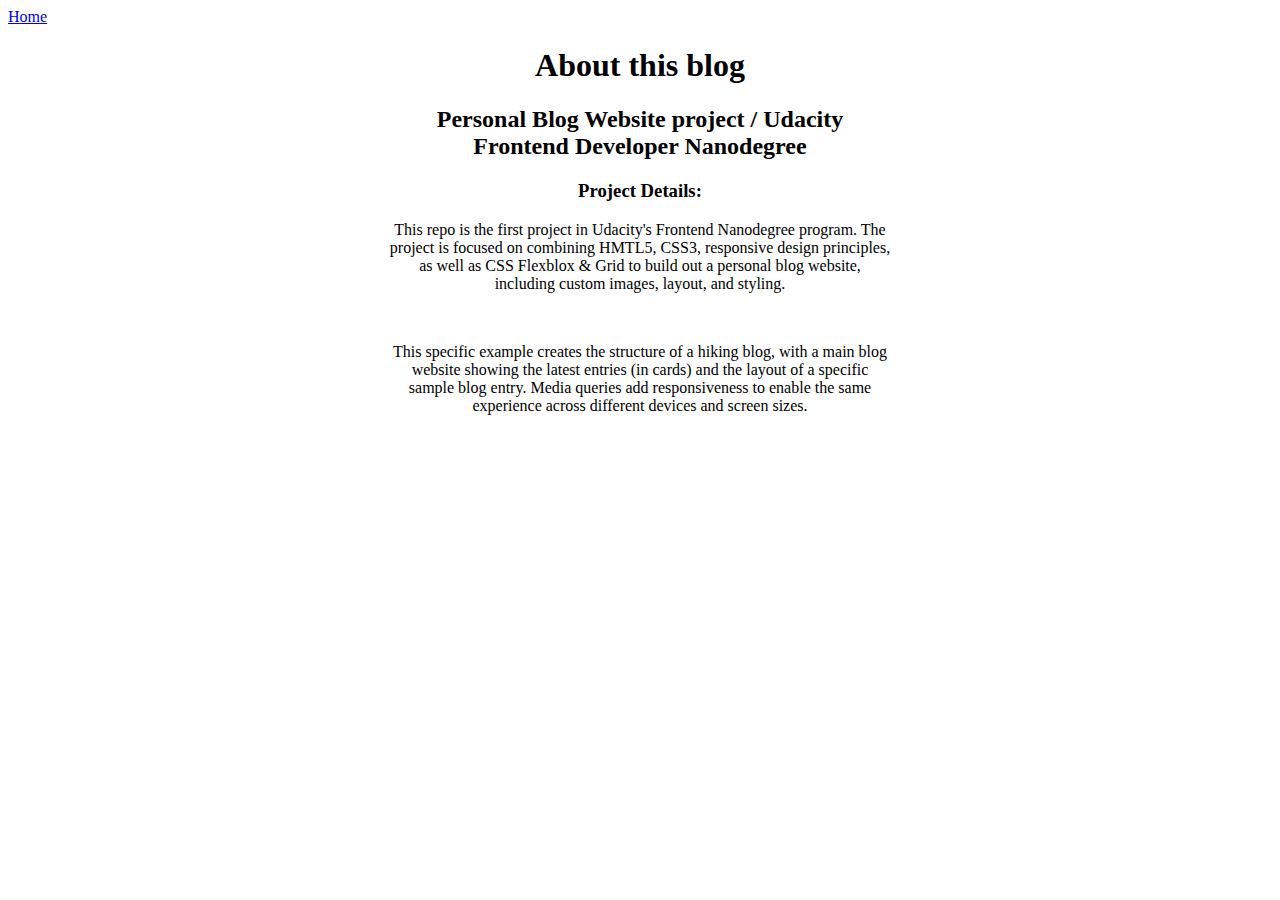
<file: blog-pages/about.html>
<!DOCTYPE html>
<html>
<head>
  <meta charset="utf-8"/>
  <title>About this blog</title>
</head>

<body>
  <a href="../index.html" class="home-btn-posts">Home</a>
  <div style="text-align: center; width: 40%; margin:0 auto;">
    <h1>About this blog</h1>
    <h2>Personal Blog Website project / Udacity Frontend Developer Nanodegree</h2>
    <h3>Project Details:</h3>
    <p>This repo is the first project in Udacity's Frontend Nanodegree program. The project is focused on combining HMTL5, CSS3, responsive design principles, as well as CSS Flexblox & Grid to build out a personal blog website, including custom images, layout, and styling.</p>
    <br>
    <p>This specific example creates the structure of a hiking blog, with a main blog website showing the latest entries (in cards) and the layout of a specific sample blog entry. Media queries add responsiveness to enable the same experience across different devices and screen sizes.</p>
  </div>
</body>
</html>
</file>
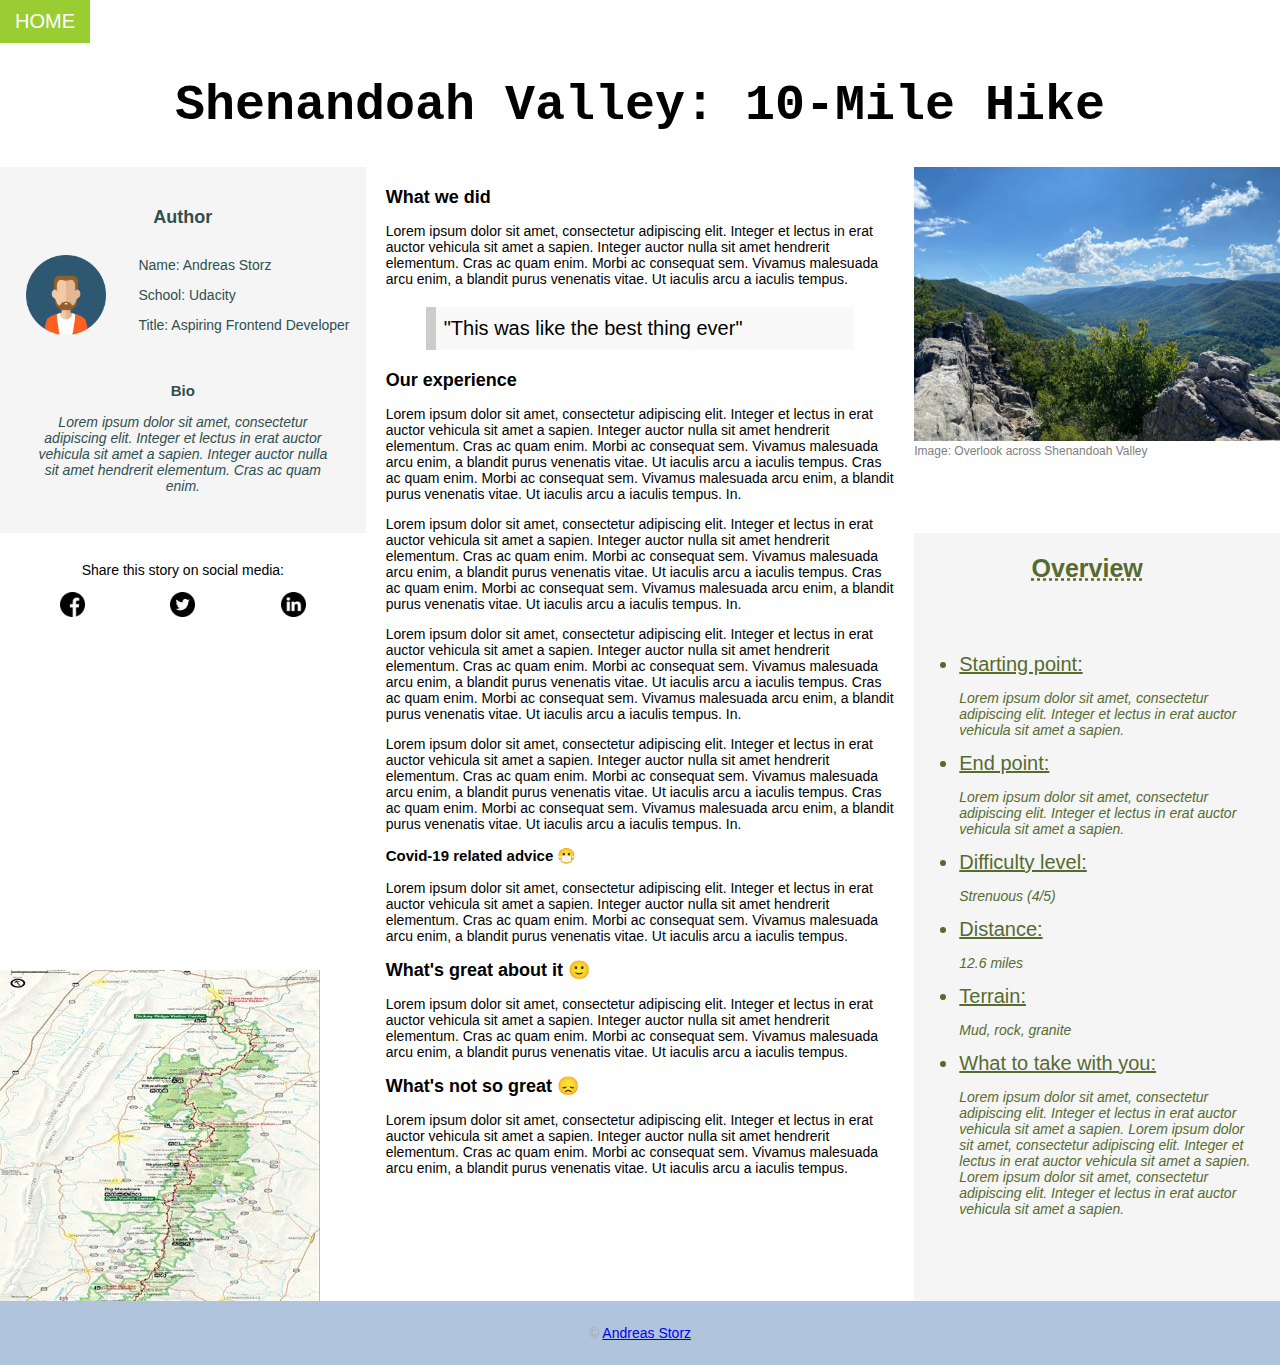
<file: blog-pages/blog-1.html>
<!DOCTYPE html>
<html>
<head>
  <meta charset="utf-8"/>
  <meta name="viewport" content="width=device-width, initial-scale=1">
  <title>Shenandoah Valley</title>
  <link rel="stylesheet" href="../css/style-blog-1.css">
</head>

<body>
  <header class="blog-header">
    <nav>
      <a href="../index.html" class="home-btn-posts">home</a>
    </nav>
  </header>

  <div class="blog-container">
    <div class="blog-title">
      <h1>Shenandoah Valley: 10-Mile Hike</h1>
    </div>
    <div class="bio">
      <h2>Author</h2>
      <div id="author-info">
        <img src="../images/avatars/avatar-m.png" class="avatar" alt="Avatar" />
        <div id="author-details">
          <p>Name: Andreas Storz</p>
          <p>School: Udacity</p>
          <p>Title: Aspiring Frontend Developer</p>
        </div>
      </div>
      <div id="short-bio">
        <h3>Bio</h3>
        <p>Lorem ipsum dolor sit amet, consectetur adipiscing elit. Integer et lectus in erat auctor vehicula sit amet a sapien. Integer auctor nulla sit amet hendrerit elementum. Cras ac quam enim.</p>
      </div>
    </div>
    <div class="blog-social">
      <p>Share this story on social media: </p>
      <div class="blog-social-icons">
        <a href="https://facebook.com" target="_blank">
          <img src="../images/social-sharing/facebook.png" class="" alt="Facebook icon" />
        </a>
        <a href="https://twitter.com" target="_blank">
          <img src="../images/social-sharing/twitter.png" class="" alt="Twitter icon" />
        </a>
        <a href="https://linkedin.com" target="_blank">
          <img src="../images/social-sharing/linkedin.png" class="" alt="LinkedIn icon" />
        </a>
      </div>
    </div>
    <div class="blog-image">
      <img src="../images/IMG_01.jpeg" alt="Shenandoah Valley">
      <figcaption>Image: Overlook across Shenandoah Valley</figcaption>
    </div>
    <article class="blog-main-content">
      <section>
        <h2>What we did</h2>
        <p>Lorem ipsum dolor sit amet, consectetur adipiscing elit. Integer et lectus in erat auctor vehicula sit amet a sapien. Integer auctor nulla sit amet hendrerit elementum. Cras ac quam enim. Morbi ac consequat sem. Vivamus malesuada arcu enim, a blandit purus venenatis vitae. Ut iaculis arcu a iaculis tempus.</p>
      </section>
      <blockquote>"This was like the best thing ever"</blockquote>
      <section>
        <h2>Our experience</h2>
        <p>Lorem ipsum dolor sit amet, consectetur adipiscing elit. Integer et lectus in erat auctor vehicula sit amet a sapien. Integer auctor nulla sit amet hendrerit elementum. Cras ac quam enim. Morbi ac consequat sem. Vivamus malesuada arcu enim, a blandit purus venenatis vitae. Ut iaculis arcu a iaculis tempus. Cras ac quam enim. Morbi ac consequat sem. Vivamus malesuada arcu enim, a blandit purus venenatis vitae. Ut iaculis arcu a iaculis tempus. In.</p>
        <p>Lorem ipsum dolor sit amet, consectetur adipiscing elit. Integer et lectus in erat auctor vehicula sit amet a sapien. Integer auctor nulla sit amet hendrerit elementum. Cras ac quam enim. Morbi ac consequat sem. Vivamus malesuada arcu enim, a blandit purus venenatis vitae. Ut iaculis arcu a iaculis tempus. Cras ac quam enim. Morbi ac consequat sem. Vivamus malesuada arcu enim, a blandit purus venenatis vitae. Ut iaculis arcu a iaculis tempus. In.</p>
        <p>Lorem ipsum dolor sit amet, consectetur adipiscing elit. Integer et lectus in erat auctor vehicula sit amet a sapien. Integer auctor nulla sit amet hendrerit elementum. Cras ac quam enim. Morbi ac consequat sem. Vivamus malesuada arcu enim, a blandit purus venenatis vitae. Ut iaculis arcu a iaculis tempus. Cras ac quam enim. Morbi ac consequat sem. Vivamus malesuada arcu enim, a blandit purus venenatis vitae. Ut iaculis arcu a iaculis tempus. In.</p>
        <p>Lorem ipsum dolor sit amet, consectetur adipiscing elit. Integer et lectus in erat auctor vehicula sit amet a sapien. Integer auctor nulla sit amet hendrerit elementum. Cras ac quam enim. Morbi ac consequat sem. Vivamus malesuada arcu enim, a blandit purus venenatis vitae. Ut iaculis arcu a iaculis tempus. Cras ac quam enim. Morbi ac consequat sem. Vivamus malesuada arcu enim, a blandit purus venenatis vitae. Ut iaculis arcu a iaculis tempus. In.</p>
        <h3>Covid-19 related advice &#128567</h3>
        <p>Lorem ipsum dolor sit amet, consectetur adipiscing elit. Integer et lectus in erat auctor vehicula sit amet a sapien. Integer auctor nulla sit amet hendrerit elementum. Cras ac quam enim. Morbi ac consequat sem. Vivamus malesuada arcu enim, a blandit purus venenatis vitae. Ut iaculis arcu a iaculis tempus.</p>
      </section>
      <section>
        <h2>What's great about it &#128578</h2>
        <p>Lorem ipsum dolor sit amet, consectetur adipiscing elit. Integer et lectus in erat auctor vehicula sit amet a sapien. Integer auctor nulla sit amet hendrerit elementum. Cras ac quam enim. Morbi ac consequat sem. Vivamus malesuada arcu enim, a blandit purus venenatis vitae. Ut iaculis arcu a iaculis tempus.</p>
        <h2>What's not so great &#128542</h2>
        <p>Lorem ipsum dolor sit amet, consectetur adipiscing elit. Integer et lectus in erat auctor vehicula sit amet a sapien. Integer auctor nulla sit amet hendrerit elementum. Cras ac quam enim. Morbi ac consequat sem. Vivamus malesuada arcu enim, a blandit purus venenatis vitae. Ut iaculis arcu a iaculis tempus.</p>
      </section>
    </article>
    <div class="blog-overview">
      <h2 id="blog-overview-header">Overview</h2>
      <ul>
        <li class="summary-list">Starting point:
          <p>Lorem ipsum dolor sit amet, consectetur adipiscing elit. Integer et lectus in erat auctor vehicula sit amet a sapien.</p>
        </li>
        <li class="summary-list">End point:
          <p>Lorem ipsum dolor sit amet, consectetur adipiscing elit. Integer et lectus in erat auctor vehicula sit amet a sapien.</p>
        </li>
        <li class="summary-list">Difficulty level:<br>
          <p>Strenuous (4/5)</p>
        </li>
        <li class="summary-list">Distance:<br>
          <p>12.6 miles</p>
        </li>
        <li class="summary-list">Terrain:<br>
          <p>Mud, rock, granite</p>
        </li>
        <li class="summary-list">What to take with you:
          <p>Lorem ipsum dolor sit amet, consectetur adipiscing elit. Integer et lectus in erat auctor vehicula sit amet a sapien. Lorem ipsum dolor sit amet, consectetur adipiscing elit. Integer et lectus in erat auctor vehicula sit amet a sapien. Lorem ipsum dolor sit amet, consectetur adipiscing elit. Integer et lectus in erat auctor vehicula sit amet a sapien.</p>
        </li>
      </ul>
    </div>
    <a href="http://npmaps.com/shenandoah/" target="_blank" class="blog-map"></a>
  </div>
  
  <footer>
    <p>&copy;
      <a href="https://github.com/astorz/" target="_blank">Andreas Storz</a>
    </p>
  </footer>
</body>
</html>
</file>
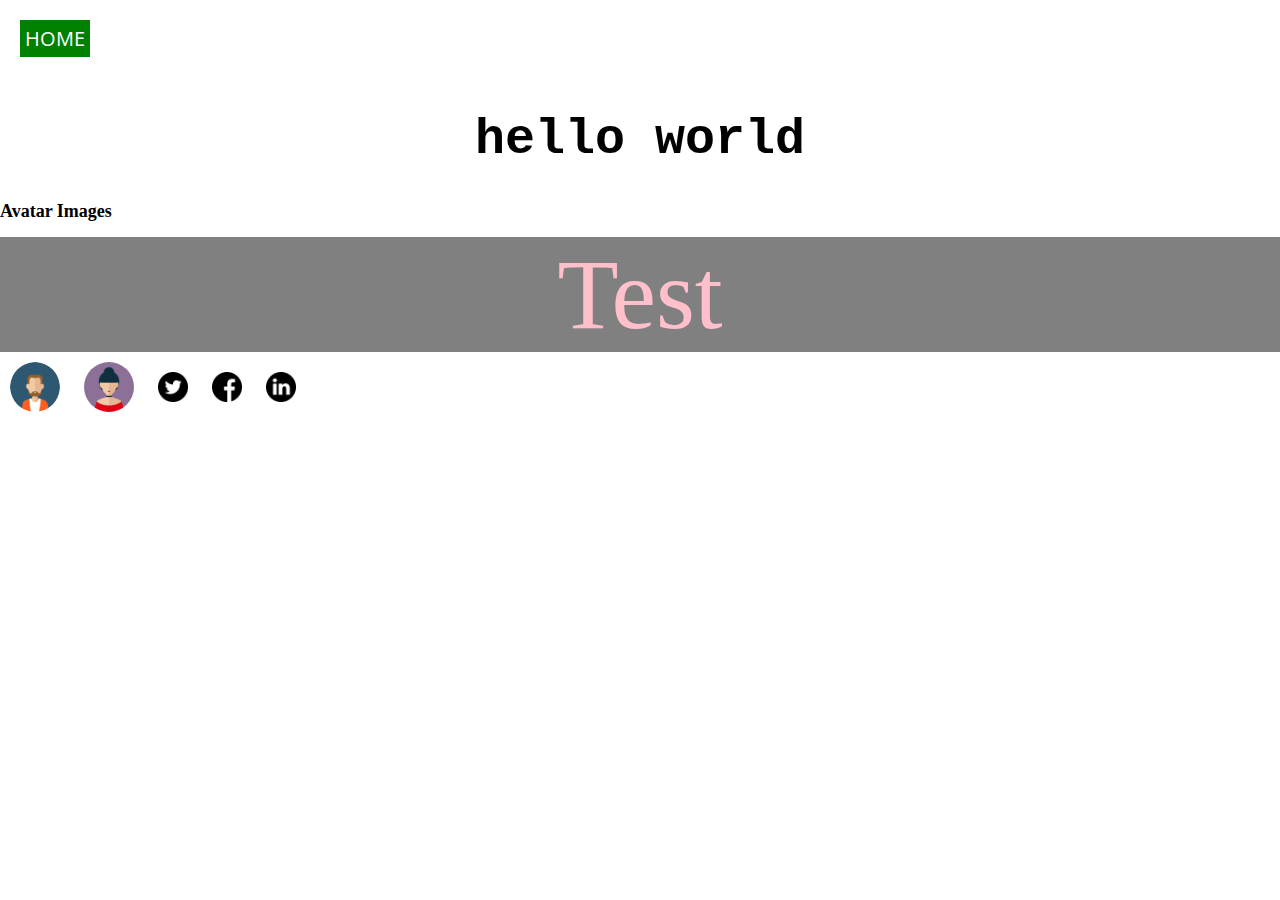
<file: blog-pages/blog-2.html>
<!DOCTYPE html>
<html>
<head>
  <meta charset="utf-8"/>
  <title>Best-Ever Hiking Blog</title>
  <link rel="stylesheet" href="../css/style.css">
  <link rel="stylesheet" href="https://cdnjs.cloudflare.com/ajax/libs/font-awesome/4.7.0/css/font-awesome.min.css">
</head>

<body>
  <a href="../index.html" class="home-btn-posts">home</a>
  <h1>hello world</h1>
  <h2>Avatar Images</h2>

  <div id="test">Test</div>

  <img src="../images/avatars/avatar-m.png" alt="Avatar" class="avatar">
  <img src="../images/avatars/avatar-f.png" alt="Avatar" class="avatar">

  <img src="../images/social-sharing/twitter.png" alt="twitter-icon" class="social">
  <img src="../images/social-sharing/facebook.png" alt="facebook-icon" class="social">
  <img src="../images/social-sharing/linkedin.png" alt="linkedin-icon" class="social">

</body>
</html>
</file>
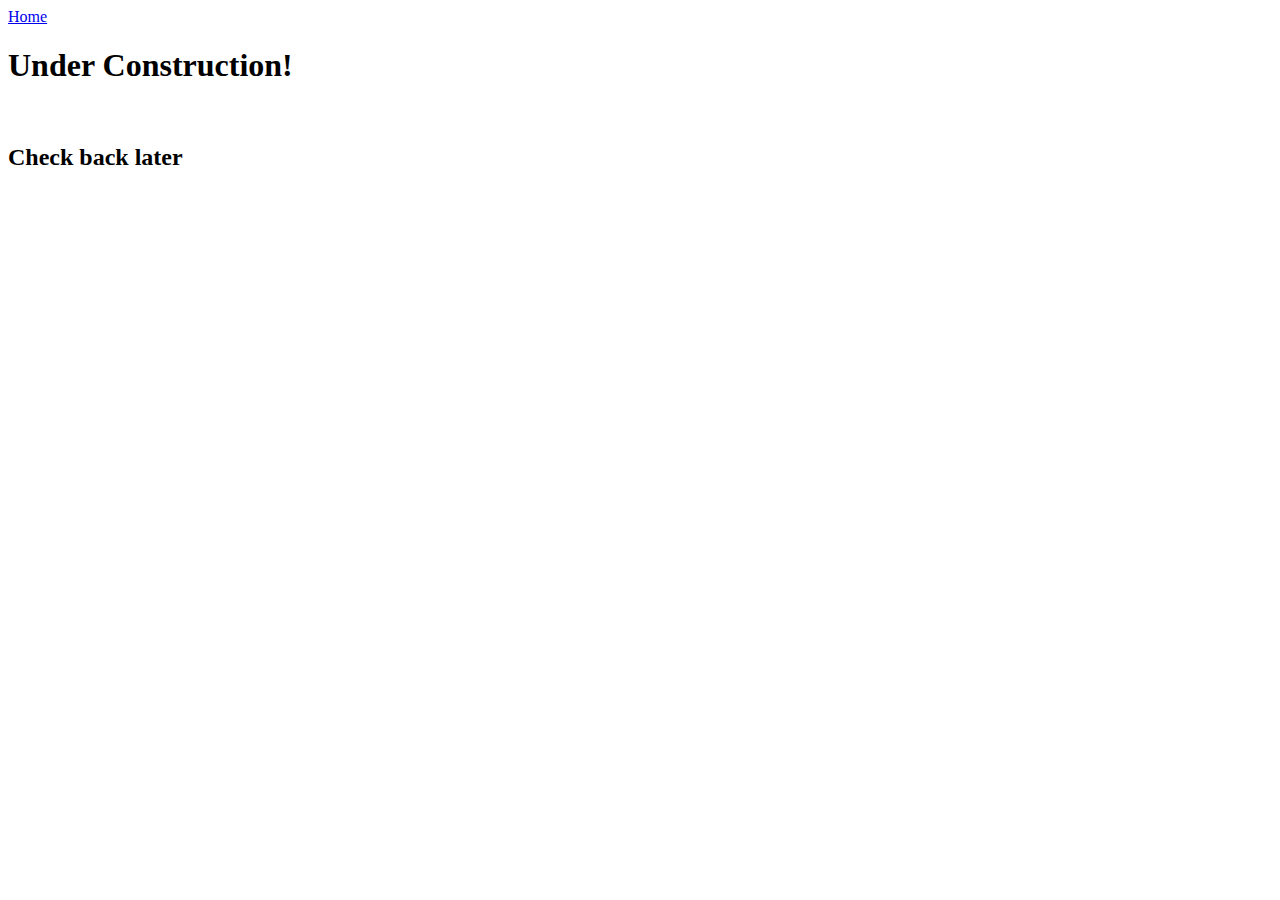
<file: blog-pages/under_construction.html>
<!DOCTYPE html>
<html>
<head>
  <meta charset="utf-8"/>
  <title>Under construction</title>
</head>

<body>
  <a href="../index.html" class="home-btn-posts">Home</a>
  <h1>Under Construction!</h1>
  <br>
  <h2>Check back later</h2>
</body>
</html>
</file>
<file: css/style-blog-1.css>
body {
  margin: 0;
}

.home-btn-posts {
  display: inline-block;
  /* note to self: above = important! */
  font-size: 20px;
  text-decoration: none;
  padding: 10px 15px;
  background-color: yellowgreen;
  color: white;
  text-transform: uppercase;
  font-family: "Open Sans", sans-serif;
}

.blog-title {
  grid-area: title;
}

h1 {
  font-size: 50px;
  text-align: center;
  font-family: 'Courier New', Courier, monospace;
  display: block;
}

h2 {
  font-size: 18px;
}

h3 {
  font-size: 15px;
}

p {
  font-size: 14px;
}

blockquote {
  background: #f9f9f9;
  border-left: 10px solid #ccc;
  padding: 10px 8px;
  font-size: 20px;
}

.blog-container {
  display: grid;
  grid-template-columns: auto;
  grid-template-rows: 100px auto 1fr auto auto auto;
  grid-template-areas:
    "title"
    "title"
    "title"
    "bio"
    "social"
    "img"
    "article"
    "overview";  
  font-family: "Open Sans", sans-serif;
}

.bio {
  display: flex;
  flex-direction: column;
  justify-content: space-between;
  text-align: center;
  color: darkslategrey;
  font-size: 20px;
  grid-area: bio;
  background-color: whitesmoke;
  padding: 25px 5px;
}

.avatar {
  width: 80px;
  height: max-content;
  margin: 10px;
}

#author-details {
  text-align: left;
}

#author-info {
  display: flex;
  justify-content: space-around;
  align-items: center;
}

#short-bio {
  margin-top: 20px;
  text-align: center;
  font-size: 17px;
  padding: 0px 25px;
}

#short-bio p {
  font-style: italic;
}

.blog-image {
  grid-area: img;
}

.blog-image img {
  max-width: 100%;
  display: block;
}

.blog-image figcaption {
  margin-top: 2.5px;
  margin-bottom: 30px;
  color: gray;
  font-size: 12px;
}

.blog-main-content {
  grid-area: article;
  text-align: left;
  padding: 5px 20px;
}

.blog-overview {
  color: darkolivegreen;
  background-color: whitesmoke;
  font-size: 70px;
  grid-area: overview;
  padding: 0px 25px 0px 5px;
}

.blog-overview h2 {
  text-decoration: underline dotted;
}

.blog-overview p {
  font-style: italic;
}

#blog-overview-header {
  text-align: center;
  font-size: 25px;
}

.summary-list {
  font-size: 20px;
  text-decoration: underline;
}

.summary-list p {
  display: inline-block;
  /* Found above fix via: */
  /* https://stackoverflow.com/questions/25762427/remove-underline-only-from-anchor-element-child */
  text-align: left;
}

.blog-map {
  grid-area: map;
  background: url("../images/shenandoah-map.jpeg") no-repeat;
  /* max-width:100%; */
}

.blog-social {
  grid-area: social;
  padding: 15px;
}

.blog-social p {
  text-align: center;
}

.blog-social-icons {
  display: flex;
  flex-direction: row;
  justify-content: space-around;
  margin: 2.5px;
  text-decoration: none;
}

.blog-social img {
  width: 25px;
}

/* Media queries below ensure responsiveness across devices 
and screen sizes (mobile, tablet, desktop/laptop) */

@media (min-width: 800px) and (max-width: 1200px){
  .blog-container{
    grid-template-columns: 1fr 1.5fr;
    grid-template-areas:
      "title title"
      "title title"
      "bio img"
      "social img"
      "article article"
      "overview map";
  }
}

@media (min-width: 1201px) {
  .blog-container{
    grid-template-columns: 1fr 1.5fr 1fr;
    grid-template-rows: auto max-content max-content auto;
    grid-template-areas:
      "title title title"
      "bio article img"
      "social article overview"
      "map article overview"
  }
}

footer {
  padding: 10px;
  background-color: lightsteelblue;
  font-size: 20px;
  text-align: center;
  font-family: "Open Sans", sans-serif;
  color: darkgrey;
}
</file>
<file: css/style.css>
@import "style-card.css";
@import "style-blog-1.css";
@import "style-blog-test.css";

@import url('https://fonts.googleapis.com/css2?family=Pacifico&display=swap');
@import url('https://fonts.googleapis.com/css2?family=Open+Sans&display=swap');

body {
  margin: 0;
}

.container {
  display: grid;
  width: 100%;
  margin: auto;
  grid-template-columns: minmax(425px, 800px);
  grid-auto-rows: auto;
  grid-gap: 20px;
  grid-template-areas:
    "header"
    "content"
    "footer";
  justify-content: space-around;
}

/* Media queries below ensure responsiveness across devices 
and screen sizes (mobile, tablet, desktop/laptop) */

@media (min-width: 800px) and (max-width: 1200px){
  .container{
    grid-template-columns: repeat(2, minmax(425px, 1fr));
    grid-template-areas:
      "header header"
      "content content"
      "footer footer";
  }
}

@media (min-width: 1201px){
  .container{
    grid-template-columns: repeat(3, minmax(425px, 1fr));
    grid-template-areas:
      "header header header"
      "content content content"
      "footer footer footer";
  }
}

header {
  width: 100%;
  grid-area: header;
}

.header-title {
  background-color: #abc123;
  color: white;
  font-family: "Pacifico", sans-serif;
  font-size: 75px;
  margin: 0;
  padding-top: 0;
  text-align: center;
}

.navbar {
  background-color: gray;
  display: flex;
  flex-direction: row;
  justify-content: space-between;
  align-items: center;
  padding: 5px 15px;
}

.navbar .navigation {
  display: flex;
  flex-direction: row;
}

.navbar .navigation a {
  font-size: 15px;
  text-transform: uppercase;
  color: white;
  font-family: "Open Sans", sans-serif;
  text-decoration: none;
  padding: 5px 15px;
  margin: 0;
  display: block;
}

.navbar .search-container form {
  display: flex;
  flex-direction: row;
  justify-content: center;
  flex-wrap: nowrap;
}

.navbar input[type=text] {
  padding: 6px;
  font-size: 15px;
  border: none;
}

.navbar .search-container button {
  padding: 6px 5px;
  background: #ddd;
  font-size: 15px;
  border: none;
  cursor: pointer;
}

.navbar a:hover {
  background-color: rgba(144,204,211,1);
}

@media (min-width: 800px){
  .navbar .navigation a {
    font-size: 20px;
  }
}

.card {
  color: gray;
  min-width: 350px;
  max-width: 450px;
  height: 300px;
  margin: 25px;
  border-top-style: solid;
  border-top-color: rgba(144,204,211,1);
  border-top-width: 5px;
  box-shadow: 0 4px 8px 0 rgba(0,0,0,0.25);
  border-radius: 3.5px;
  transition: 0.25s;
  display: flex;
  flex-direction: column;
}

.card-title {
  font-size: 25px;
  margin-top: 5px;
  margin-left: 15px;
  margin-bottom: 1px;
  font-family: "Pacifico", sans-serif;
}

.card:hover {
  box-shadow: 0 8px 16px 0 rgba(0,0,0,0.5);
}

.card-img {
  height: 200px;
  background-size: cover;
  background-position: center;
}

.card-textbox {
  height: 100px;
  display: flex;
  flex-direction: column;
  align-items: flex-start;
}

.button {
  background-color: rgba(110,204,211,1);
  /* background-color: red; */
  border: none;
  color: white;
  padding: 7.5px 15px;
  border-radius: 2.5px;
  text-align: left;
  text-decoration: none;
  text-transform: uppercase;
  display: inline-block;
  font-family: Helvetica;
  font-size: 16px;
  margin-left: 20px;
  cursor: pointer;
}

#blog-1-img {
  background-image: url("../images/IMG_01.jpeg");
}
#blog-2-img {
  background-image: url("../images/IMG_02.jpeg");
}
#blog-3-img {
  background-image: url("../images/IMG_03.jpeg");
}
#blog-4-img {
  background-image: url("../images/IMG_04.jpeg");
}
#blog-5-img {
  background-image: url("../images/IMG_05.jpeg");
}
#blog-6-img {
  background-image: url("../images/IMG_06.jpeg");
}

#blog-7 {
  color: #fffff8;
  background-color: #abc123;
  font-family: "Pacifico", sans-serif;
  text-align: center;
  line-height: 125px;
  font-size: 40px;
}

footer {
  margin: 1px;
  margin-top: 20px;
  padding: 10px;
  background-color: lightgray;
  font-size: 20px;
  text-align: center;
  font-family: "Open Sans", sans-serif;
  color: darkgrey;
  grid-area: footer;
}
</file>
